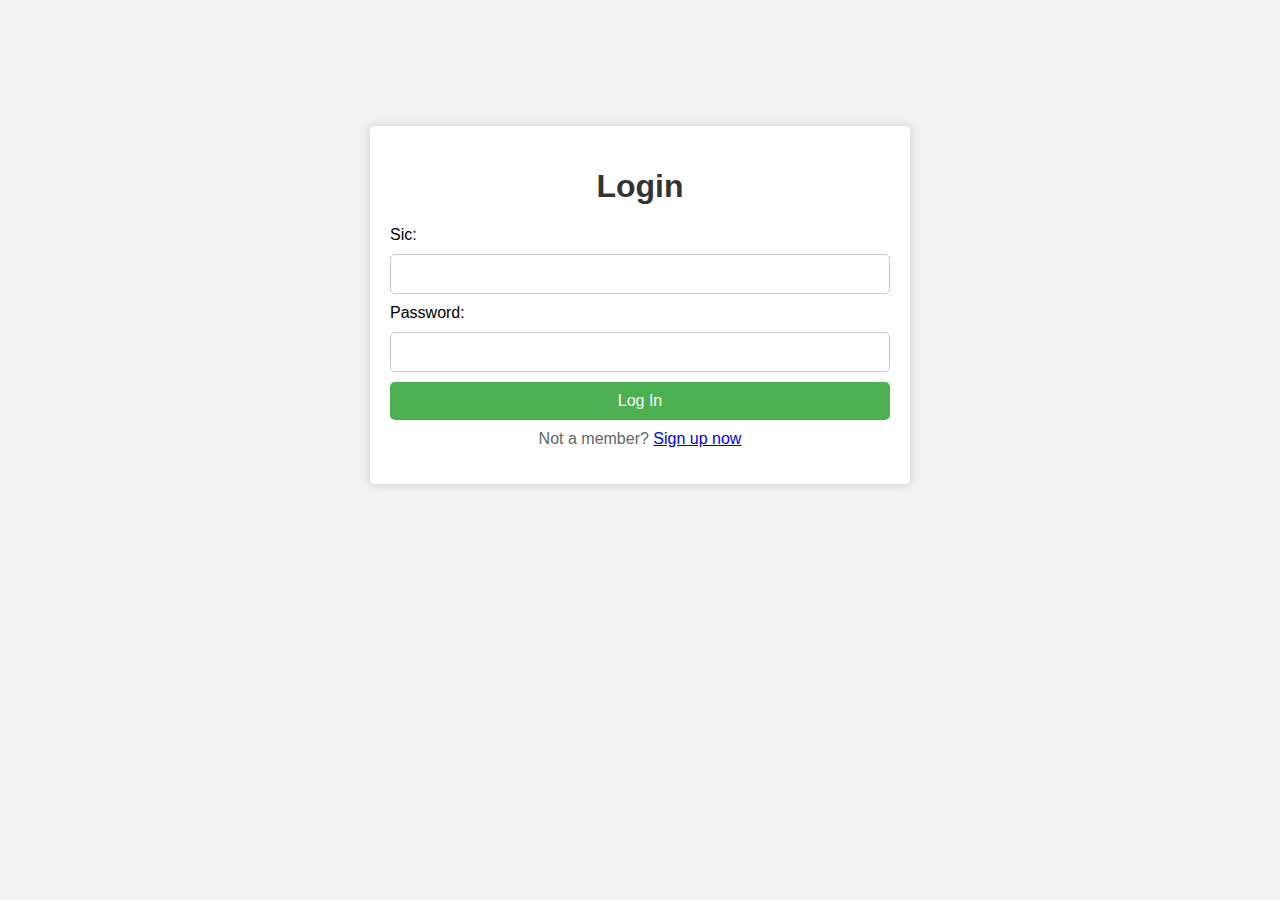
<file: login.html>
<!DOCTYPE html>
<html>
<head>
	<title>Login Page</title>
	<style>
		body {
			background-color: #f2f2f2;
			font-family: Arial, sans-serif;
		}
		
		.container {
			margin: 0 auto;
			width: 500px;
      height: 50%;
			padding: 20px;
			background-color: #fff;
			border-radius: 5px;
			box-shadow: 0px 0px 10px #ccc;
      margin-top: 10%;
		}
		
		h1 {
			text-align: center;
			color: #333;
		}
		
		input[type="text"], input[type="password"] {
			display: block;
			margin: 10px 0;
			padding: 10px;
			width: 100%;
			border: 1px solid #ccc;
			border-radius: 5px;
			font-size: 16px;
			box-sizing: border-box;
		}
		
		button[type="submit"] {
			display: block;
			margin: 10px 0;
			padding: 10px;
			width: 100%;
			background-color: #4CAF50;
			color: #fff;
			border: none;
			border-radius: 5px;
			font-size: 16px;
			cursor: pointer;
		}
		
		button[type="submit"]:hover {
			background-color: #3e8e41;
		}
		
		p {
			text-align: center;
			margin-top: 10px;
			color: #666;
		}
	</style>
</head>
<body>
	<div class="container">
		<h1>Login</h1>
		<form method="post" action="http://localhost/login/login.php">
			<label for="Sic">Sic:</label>
			<input type="text" id="Sic" name="Sic" required>
			
			<label for="password">Password:</label>
			<input type="password" id="password" name="password" required>
			
			<button type="submit">Log In</button>
		</form>
		<p>Not a member? <a href="signup.html">Sign up now</a></p>
	</div>
</body>
</html>
</file>
